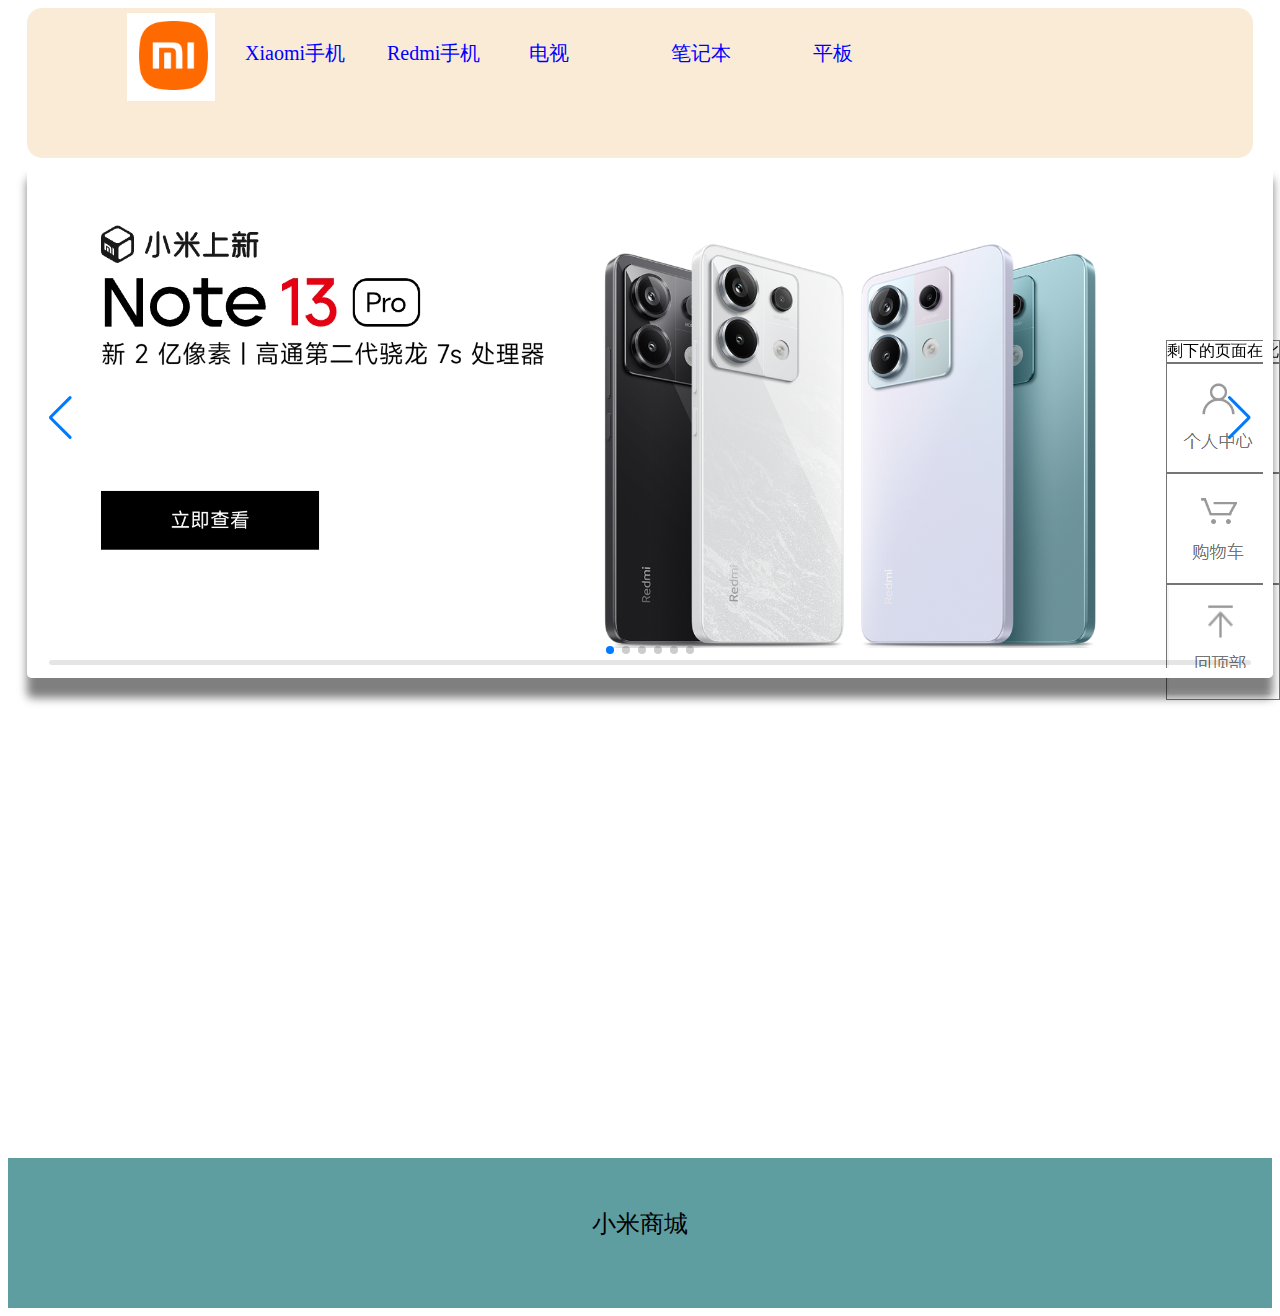
<file: index.html>
<!DOCTYPE html>
<html>
<head>
    <meta charset="UTF-8">
    <meta name="viewport" content="width=device-width, initial-scale=1.0">
    <title>小米商城</title>
    <link rel="stylesheet" href="css/style.css" type="text/css">
    <link rel="stylesheet" href="css/swiper-bundle.min.css">
    <script src="js/script.js"></script>
</head>
<body>
    <div id="header-container">
        <div id="header-logo">
            <img src="img/xiaomi.jpg">
        </div>
        <div id="header-nav">
            <ul class="nav-list">
                <li class="nav-category">
                    <a href="#" onmouseover="showitem1();" onmouseout="leaveitem1();">Xiaomi手机</a></li>
                <li class="nav-category">
                    <a href="#" onmouseover="showitem2();" onmouseout="leaveitem2();">Redmi手机</a></li>
                <li class="nav-category">
                    <a href="#" onmouseover="showitem3();" onmouseout="leaveitem3();">电视</a></li>
                <li class="nav-category">
                    <a href="#" onmouseover="showitem4();" onmouseout="leaveitem4();">笔记本</a></li>
                <li class="nav-category">
                    <a href="#" onmouseover="showitem5();" onmouseout="leaveitem5();">平板</a></li></li>
            </ul>
        </div>
    </div>

    <div id="div-center">
        <div class="item-children" id="1">
            <a href="#">
                <img src="img/xiaomiphone.jpg">
            </a>
        </div>

        <div class="item-children" id="2">
            <a href="#">
                <img src="img/hongmiphone.jpg">
            </a>
        </div>

        <div class="item-children" id="3">
            <a href="#">
                <img src="img/tv.jpg">
            </a>
        </div>
        
        <div class="item-children" id="4">
            <a href="#">
                <img src="img/lattop.jpg">
            </a>
        </div>

        <div class="item-children" id="5">
            <a href="#">
                <img src="img/pad.jpg">
            </a>
        </div>

        <!-- <div class="banner">
            <ul id="imglist">
                <li><a href="#"><img src="img/img1.jpg"></a></li>
                <li><a href="#"><img src="img/img2.jpg"></a></li>
                <li><a href="#"><img src="img/img3.jpg"></a></li>
            </ul>
        </div> -->

        <div class="swiper">
            <div class="swiper-wrapper">
                <div class="swiper-slide"><img src="img/img1.jpg"></div>
                <div class="swiper-slide"><img src="img/img2.jpg"></div>
                <div class="swiper-slide"><img src="img/img3.jpg"></div>
                <div class="swiper-slide"><img src="img/img4.jpg"></div>
                <div class="swiper-slide"><img src="img/img5.jpg"></div>
                <div class="swiper-slide"><img src="img/img6.jpg"></div>
            </div>
            <!-- 如果需要分页器 -->
            <div class="swiper-pagination"></div>
            
            <!-- 如果需要导航按钮 -->
            <div class="swiper-button-prev"></div>
            <div class="swiper-button-next"></div>
            
            <!-- 如果需要滚动条 -->
            <div class="swiper-scrollbar"></div>
        </div> 

        <div id="div-right">
            <div>
                剩下的页面在此
            </div>
            <div>
                <a href="login.html" target="_blank"><img src="img/geren.jpg"></a>
            </div>
            <div>
                <a href="shopping.html" target="_blank"><img src="img/shopping.jpg"></a>
            </div>
            <div>
                <a href="#"><img src="img/top.jpg"></a>
            </div>
        </div>
    </div>

    <div id="foot">
        小米商城
    </div>

    <script src="js/swiper-bundle.min.js"></script>
    <script>        
        var mySwiper = new Swiper ('.swiper', {

            autoplay: {
            delay: 2000,//1秒切换一次
        },

        effect: 'flip',

        //   direction: 'vertical', // 垂直切换选项
          loop: true, // 循环模式选项
          
          // 如果需要分页器
          pagination: {
            el: '.swiper-pagination',
          },
          
          // 如果需要前进后退按钮
          navigation: {
            nextEl: '.swiper-button-next',
            prevEl: '.swiper-button-prev',
          },
          
        //   // 如果需要滚动条
        //   scrollbar: {
        //     el: '.swiper-scrollbar',
        //   },
        })        
        </script>
</body>
</html>
</file>
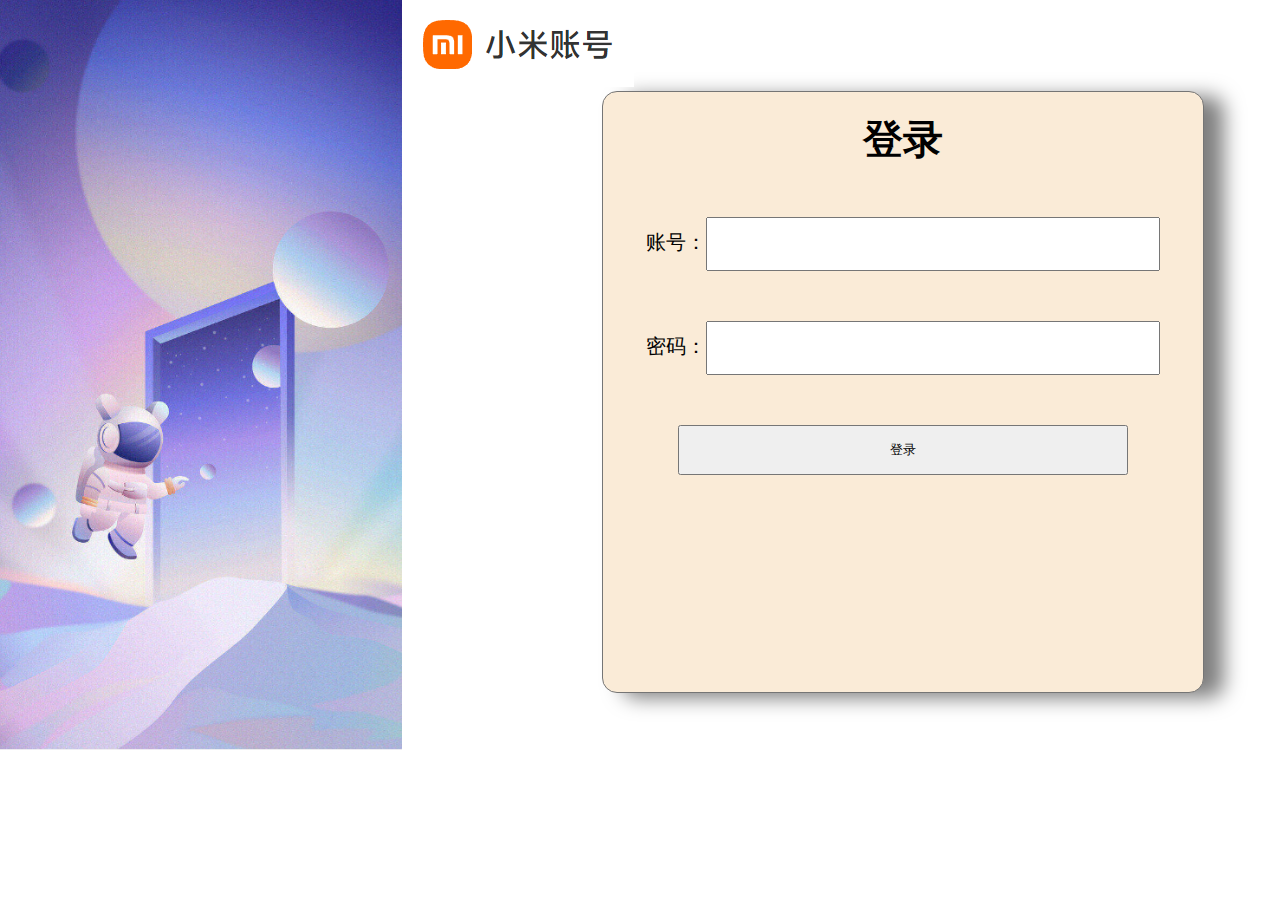
<file: login.html>
<!DOCTYPE html>
<html>
<head>
    <meta charset="UTF-8">
    <meta name="viewport" content="width=device-width, initial-scale=1.0">
    <title>个人中心</title>
    <link rel="stylesheet" href="css/login.css" type="text/css">
</head>
<body>
    <div id="bgimg">
        <img src="img/login.jpg">
    </div>
    <div>
        <img src="img/login-header.jpg">
    </div>
    <div id="login">
        <h1>登录</h1>
        账号：<input type="text"><br>
        密码：<input type="password"><br>
        <input type="submit" value="登录">
    </div>
</body>
</html>
</file>
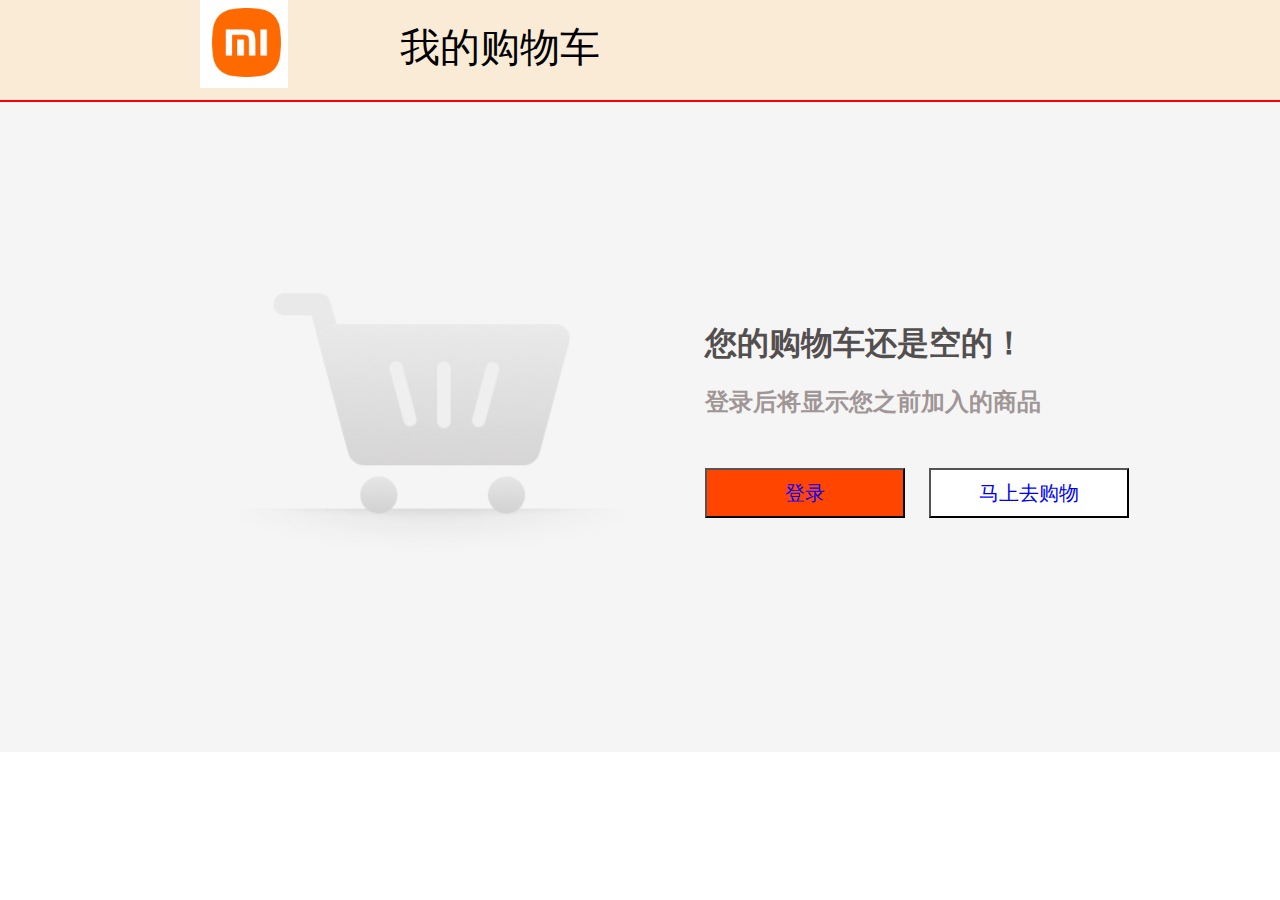
<file: shopping.html>
<!DOCTYPE html>
<html>
<head>
    <meta charset="UTF-8">
    <meta name="viewport" content="width=device-width, initial-scale=1.0">
    <title>购物车</title>
    <link rel="stylesheet" href="css/shooping.css" type="text/css">
</head>
<body>
    <div id="header">
        <div id="header-logo">
            <img src="img/xiaomi.jpg">
        </div>
        <div id="header-font">
            我的购物车
        </div>
    </div>
    <div id="div-center">
        <div id="center-img">
            <img src="img/shopset.jpg">
        </div>
        <div id="center-font">
            <h1>您的购物车还是空的！</h1>
            <h2>登录后将显示您之前加入的商品</h2>
            <button id="loginbutton"><a href="login.html">登录</a></button>
            <button id="shoopingbutton"><a href="index.html">马上去购物</a></button>
        </div>
    </div>
</body>
</html>
</file>
<file: css/style.css>
#header-container{
    height: 150px;
    width: 1226px;
    background-color:antiquewhite;
    position: relative;
    margin-left: auto;
    margin-right: auto;
    overflow: hidden;
    clear:both;
    border-radius: 15px;
}

#header-logo{
    margin-left: 100px;
    float: left;
    margin-top: 5px;
}

#header-nav{
    float: left;
    width: 850px;
    background-color: antiquewhite;
}

.nav-list{
    position: relative;
    /* z-index: 10; */
    float: left;
    width: 1100px;
    height: 88px;
    padding: 12px 0 0 30px;
    font-size: 20px;
}

ul li{
    list-style-type: none;
}

.nav-category{
    position: relative;
    float: left;
    width: 127px;
    padding-right: 15px;
}

a,a:hover{
    text-decoration: none;
}

a{
    color: blue;
}

#div-center{
    height: 1000px;
    width: 1226px;
    /* background-color: red; */
    position: relative;
    margin-left: auto;
    margin-right: auto;
}

.item-children{
    position: absolute;
    z-index: 100;
    display: none;
    width: 1226px;
    background-color:antiquewhite;
    text-align: center;
}

#div-right{
    position: fixed;
    right: 0px;
    bottom: 200px;
}

#div-right div{
    border: #757575 1px solid;
}

#div-right a:hover{
    background-color: orange;
}

#foot{
    height: 100px;
    text-align: center;
    font-size: x-large;
    padding-top: 50px;
    background-color:cadetblue;
    clear: both;
}

.swiper{
    width: 1226px;
    height: 500px;
    z-index: 50;
    position: relative;
    overflow-x: hidden;
    border-radius: 5px;
    border: 10px #fff solid;
    box-shadow: 0px 20px 10px rgba(0,0,0,0.5);
}
</file>
<file: css/login.css>
*{
    margin: 0px;
    padding: 0px;
}

#bgimg{
    float: left;
}

#bgimg img{
    height: 750px;
}

#login{
    height: 600px;
    width: 600px;
    background-color:antiquewhite;
    float: left;
    margin-left: 200px;
    text-align: center;
    border: 1px solid #757575;
    border-radius: 15px;
    box-shadow: 20px 5px 20px rgba(0,0,0,0.5);
    font-size: 20px;
}

#login h1{
    margin-top: 20px;
}

#login input{
    margin-top: 50px;
    height: 50px;
    width: 450px;
}
</file>
<file: css/shooping.css>
*{
    margin: 0;
    padding: 0;
}

#header{
    height: 100px;
    background-color: antiquewhite;
    border-bottom: red 2px solid;
}

#header-logo{
    margin-left: 200px;
    float: left;
}

#header-font{
    font-size:40px;
    padding-top: 20px;
    padding-left: 400px;
}

#div-center{
    background-color: rgb(245, 245, 245);
    height: 650px;
}

#center-img{
    float: left;
    margin-top: 100px;
    margin-left: 200px;
}

#center-font{
    float: left;
    margin-top: 200px;
}

#center-font h1{
    color: rgb(83, 79, 79);
    margin-top: 20px;
}

#center-font h2{
    color: rgb(160, 150, 150);
    margin-top: 20px;
}

#loginbutton{
    margin-top: 50px;
    background-color: orangered;
    color: white;
    width: 200px;
    height: 50px;
    font-size: 20px;
}

#shoopingbutton{
    margin-top: 50px;
    margin-left: 20px;
    background-color: white;
    color: orange;
    width: 200px;
    height: 50px;
    font-size: 20px;
}

a{
    text-decoration: none;
    color: blue;
}
</file>
